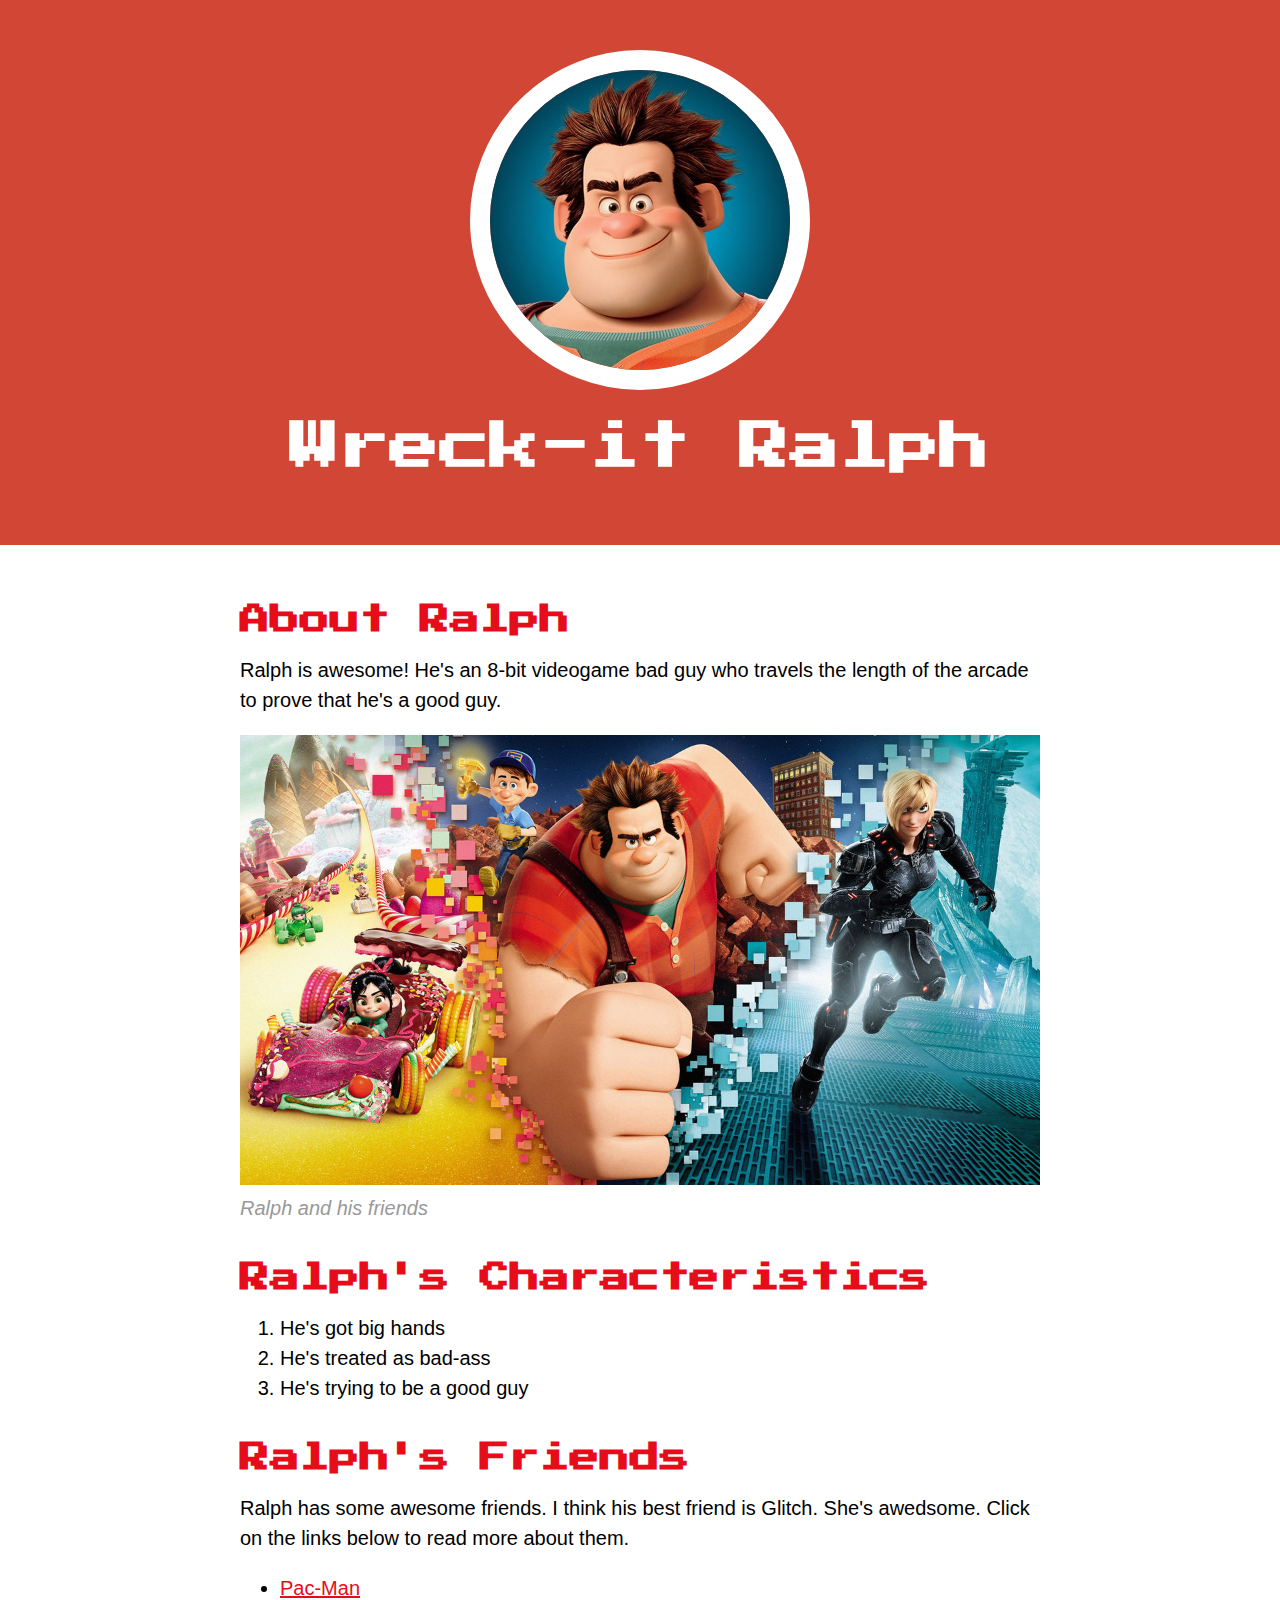
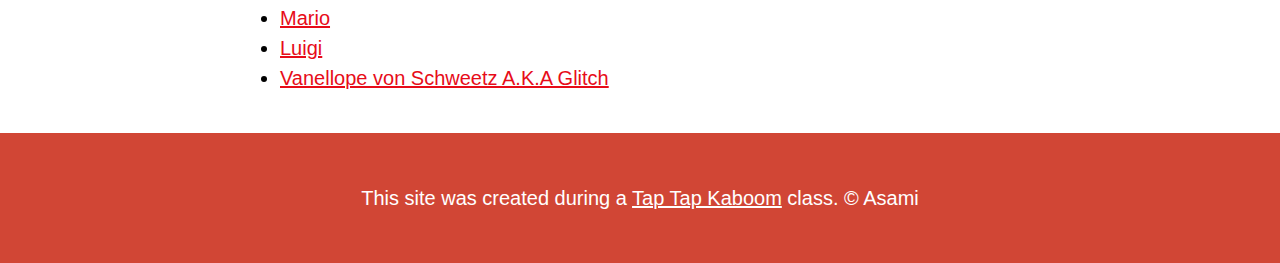
<file: index.html>
<!DOCTYPE html>
<html>
<head>
	<title>Wreck-it Ralph</title>
	<link rel="icon" href="img/ralph-avatar.jpeg">
	<link href='https://fonts.googleapis.com/css?family=Press Start 2P' rel='stylesheet'>
	<link rel="stylesheet" type="text/css" href="css/hero.css">
</head>
<body>
	<!-- header element -->
	<header>
		<img src="img/ralph-avatar.jpeg">
		<h1>Wreck-it Ralph</h1>
	</header>

	<!-- main element -->
	<main>
		<h2>About Ralph</h2>
		<p>Ralph is awesome! He's an 8-bit videogame bad guy who travels the length of the arcade to prove that he's a good guy.</p>
		<img src="img/ralph-big.jpg">
		<p class="caption">Ralph and his friends</p>

		<!-- Characteristics -->
		<h2>Ralph's Characteristics</h2>
		<ol>
			<li>He's got big hands</li>
			<li>He's treated as bad-ass</li>
			<li>He's trying to be a good guy</li>
		</ol>

		<!-- Friends -->
		<h2>Ralph's Friends</h2>
		<p>Ralph has some awesome friends. I think his best friend is Glitch. She's awedsome. Click on the links below to read more about them.</p>
		<ul>
			<li><a target="_blank" href="https://en.wikipedia.org/wiki/Pac-Man">Pac-Man</a></li>
			<li><a target="_blank" href="https://en.wikipedia.org/wiki/Mario">Mario</a></li>
			<li><a target="_blank" href="https://en.wikipedia.org/wiki/Luigi">Luigi</a></li>
			<li><a target="_blank" href="https://disney.fandom.com/wiki/Vanellope_von_Schweetz">Vanellope von Schweetz A.K.A Glitch</a></li>
		</ul>
	</main>

	<!-- Footer element -->
	<footer>
		<p>This site was created during a <a target="_blank" href="https://taptapkaboom.com">Tap Tap Kaboom</a>
		 class. &copy; Asami
		</p>
	</footer>

</body>
</html>
</file>
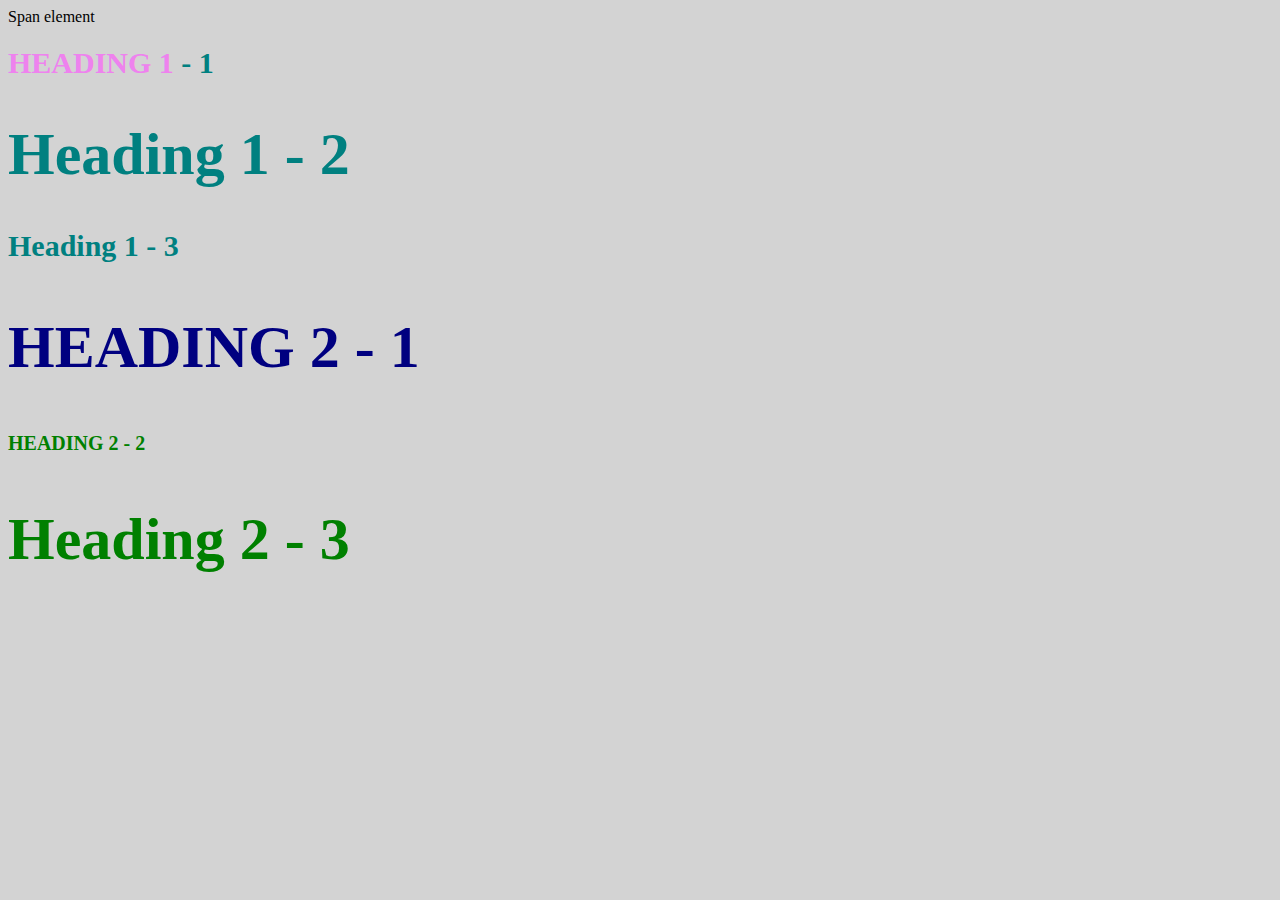
<file: style-test.html>
<!DOCTYPE html>
<html>
<head>
	<title>Style test</title>
	<link rel="stylesheet" type="text/css" href="css/test.css">
</head>
<body>
	<span>Span element</span>
	<h1 class="uppercase"><span>Heading 1</span> - 1</h1>
	<h1 class="big">Heading 1 - 2</h1>
	<h1>Heading 1 - 3</h1>
	<h2 class="big uppercase">Heading 2 - 1</h2>
	<h2 class="uppercase">Heading 2 - 2</h2>
	<h2 class="big">Heading 2 - 3</h2>

</body>
</html>
</file>
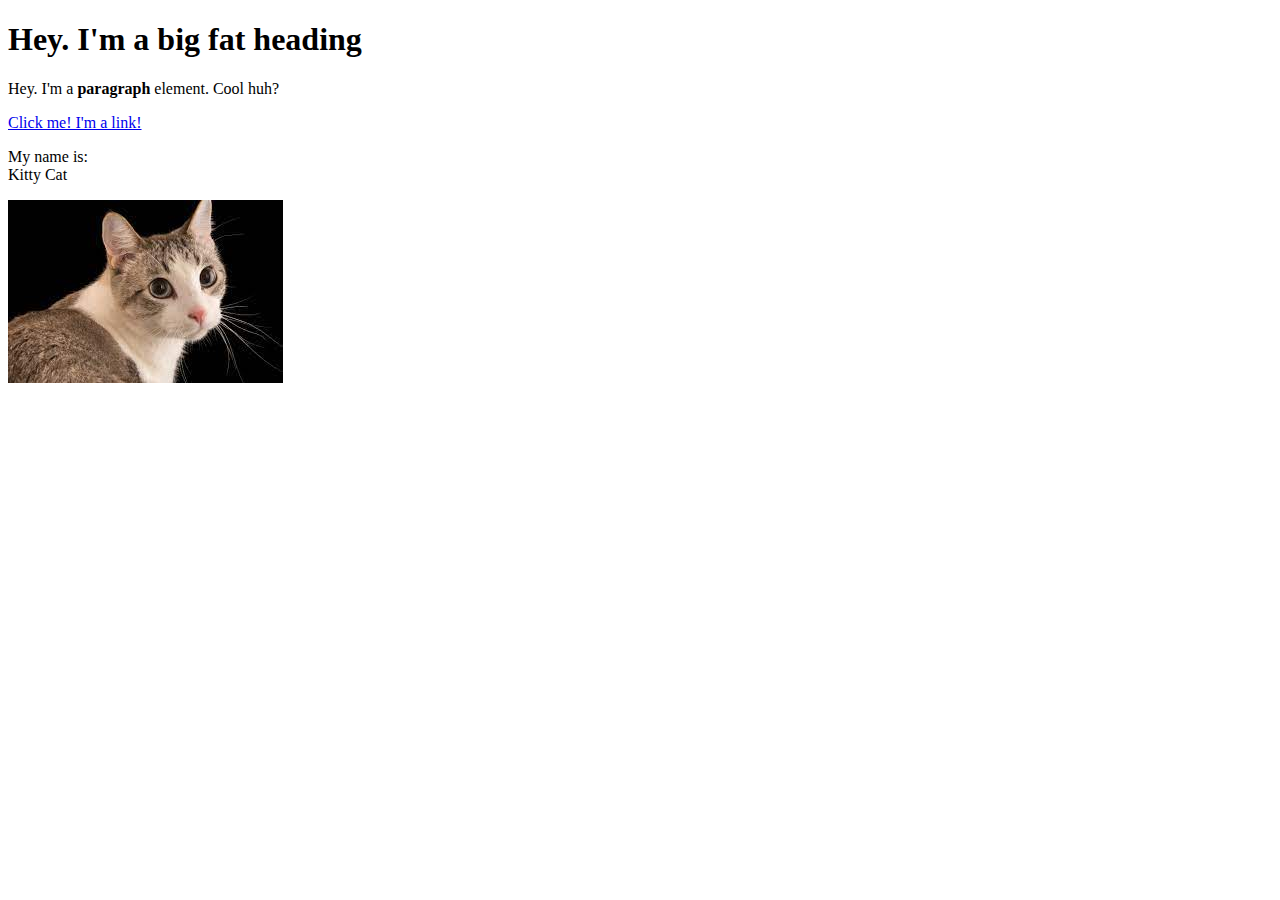
<file: test.html>
<!DOCTYPE html>
<html>
<head>
	<title>Test page</title>
</head>
<body>
	<h1>Hey. I'm a big fat heading</h1>
	<p>Hey. I'm a <b>paragraph</b> element. Cool huh?</p>
	<a href="http://google.com" target="_blank" title="Let's go to Google">Click me! I'm a link!</a>
	<p>My name is:<br>
	Kitty Cat</p>
	<img src="img/cat.jpeg">
</body>
</html>
</file>
<file: css/hero.css>
body{
	margin: 0;
	font-family: 'Helvetica', 'Arial', sans-serif;
	font-size: 20px;
	line-height: 30px;
}

header{
	background-color: #d14635;
	text-align: center;
	padding-top: 50px;
	padding-bottom: 50px;
}

h1, h2{
	font-family:  'Press Start 2P', cursive;
}

/*header style */
/*write your comment here*/

header h1{
	color: white;
	font-size: 50px;
}

header img{
	border-radius: 170px;
    width: 300px;
    border: 20px solid white;
}

main{
	max-width: 800px;
	margin: 0 auto;
	padding: 20px;
}

main img{
	max-width: 100%;
}

h2{
	font-size: 30px;
	color: #e70c19;
	margin: 40px 0 10px;
}

a{
	color: #e70c19;
}
a:hover{
	color: white;
	background-color: #483a94;
}

footer{
	background-color: #d14635;
	text-align: center;
	color: white;
	padding: 50px;
}

footer p{
	margin: 0;
}

footer a{
	color: white;
}
footer a:hover{
	opacity: .5;
	background-color: transparent;
}

p.caption{
	color: #999999;
	font-style: italic;
	margin-top: 0;
}
</file>
<file: css/test.css>
body{
	background-color: lightgray;
}

h1{
font-size: 30px;
color: teal;
}

h2{
color: red;
font-size: 20px;
}

h2{
color: green;
}

.big{
font-size: 60px;
}

.uppercase{
text-transform: uppercase;
}

.big.uppercase{
color: navy;
}

h1 span{
color: violet;
}
</file>
